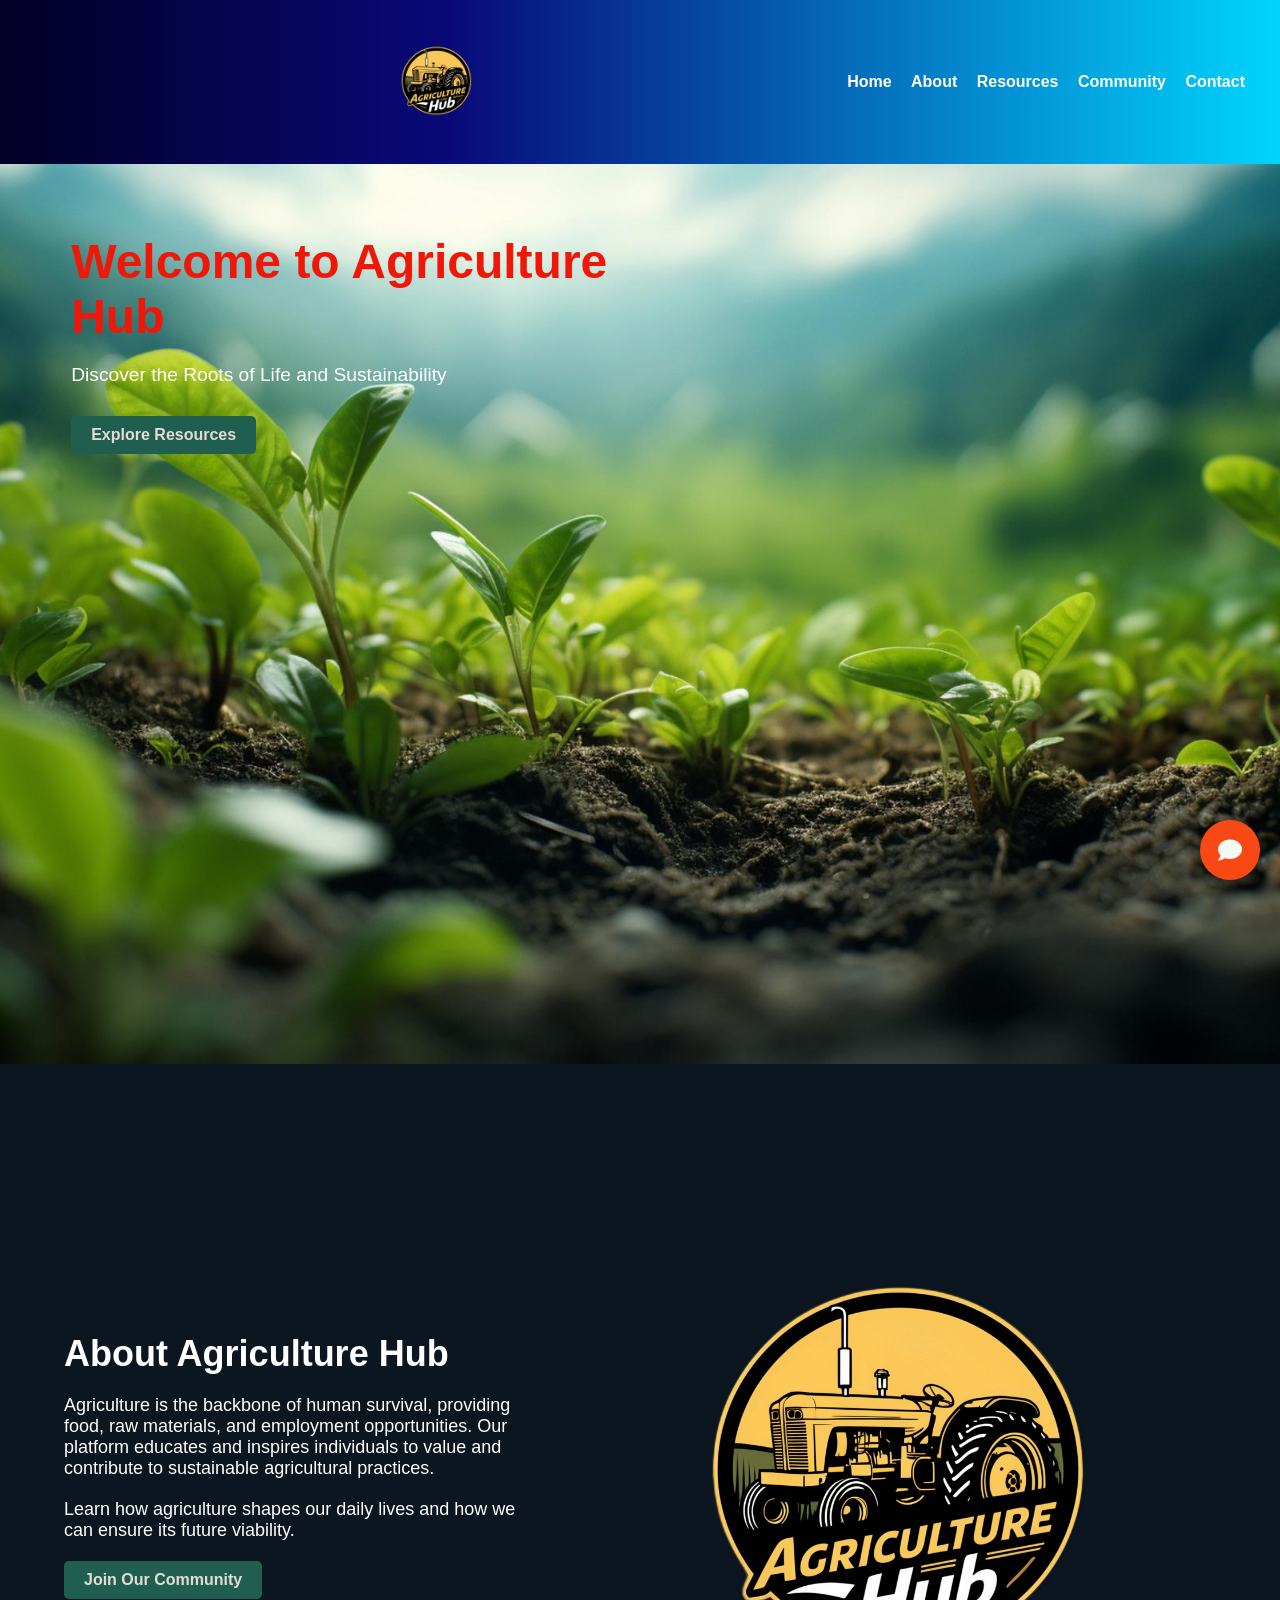
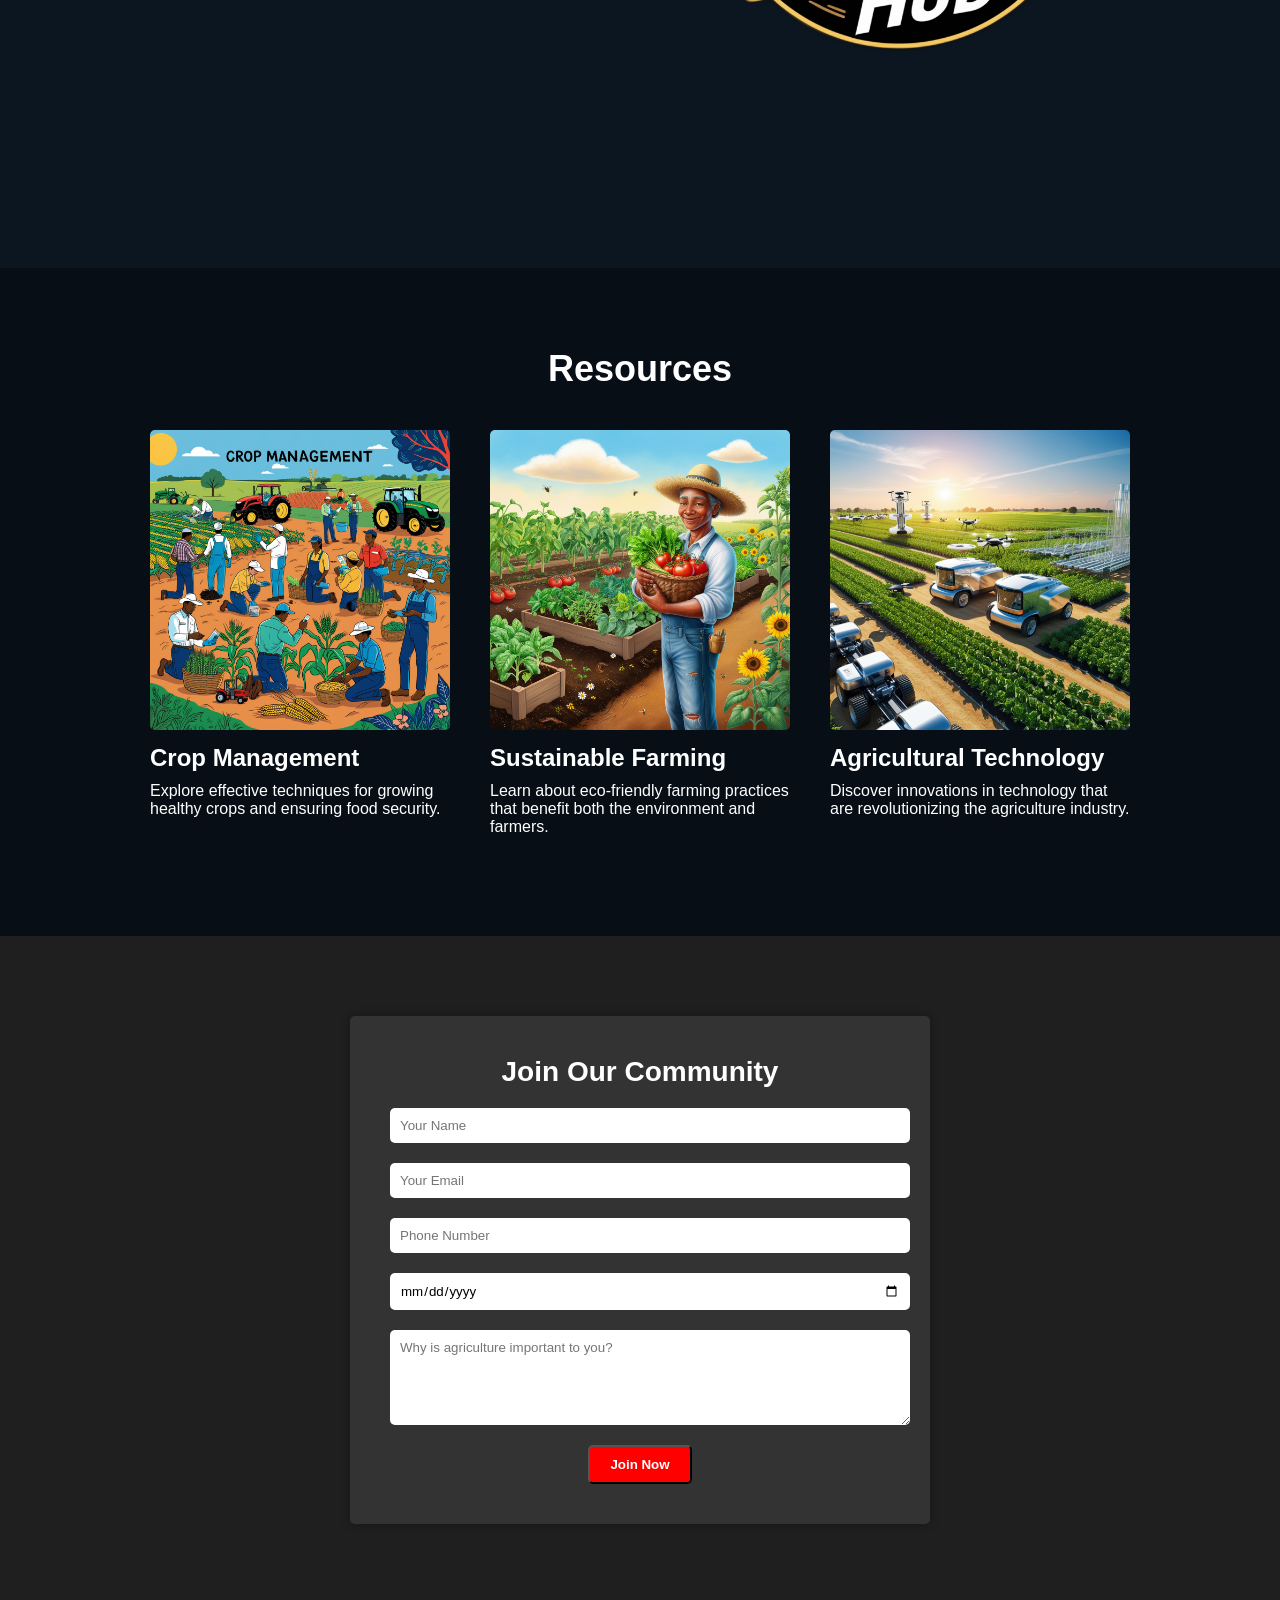
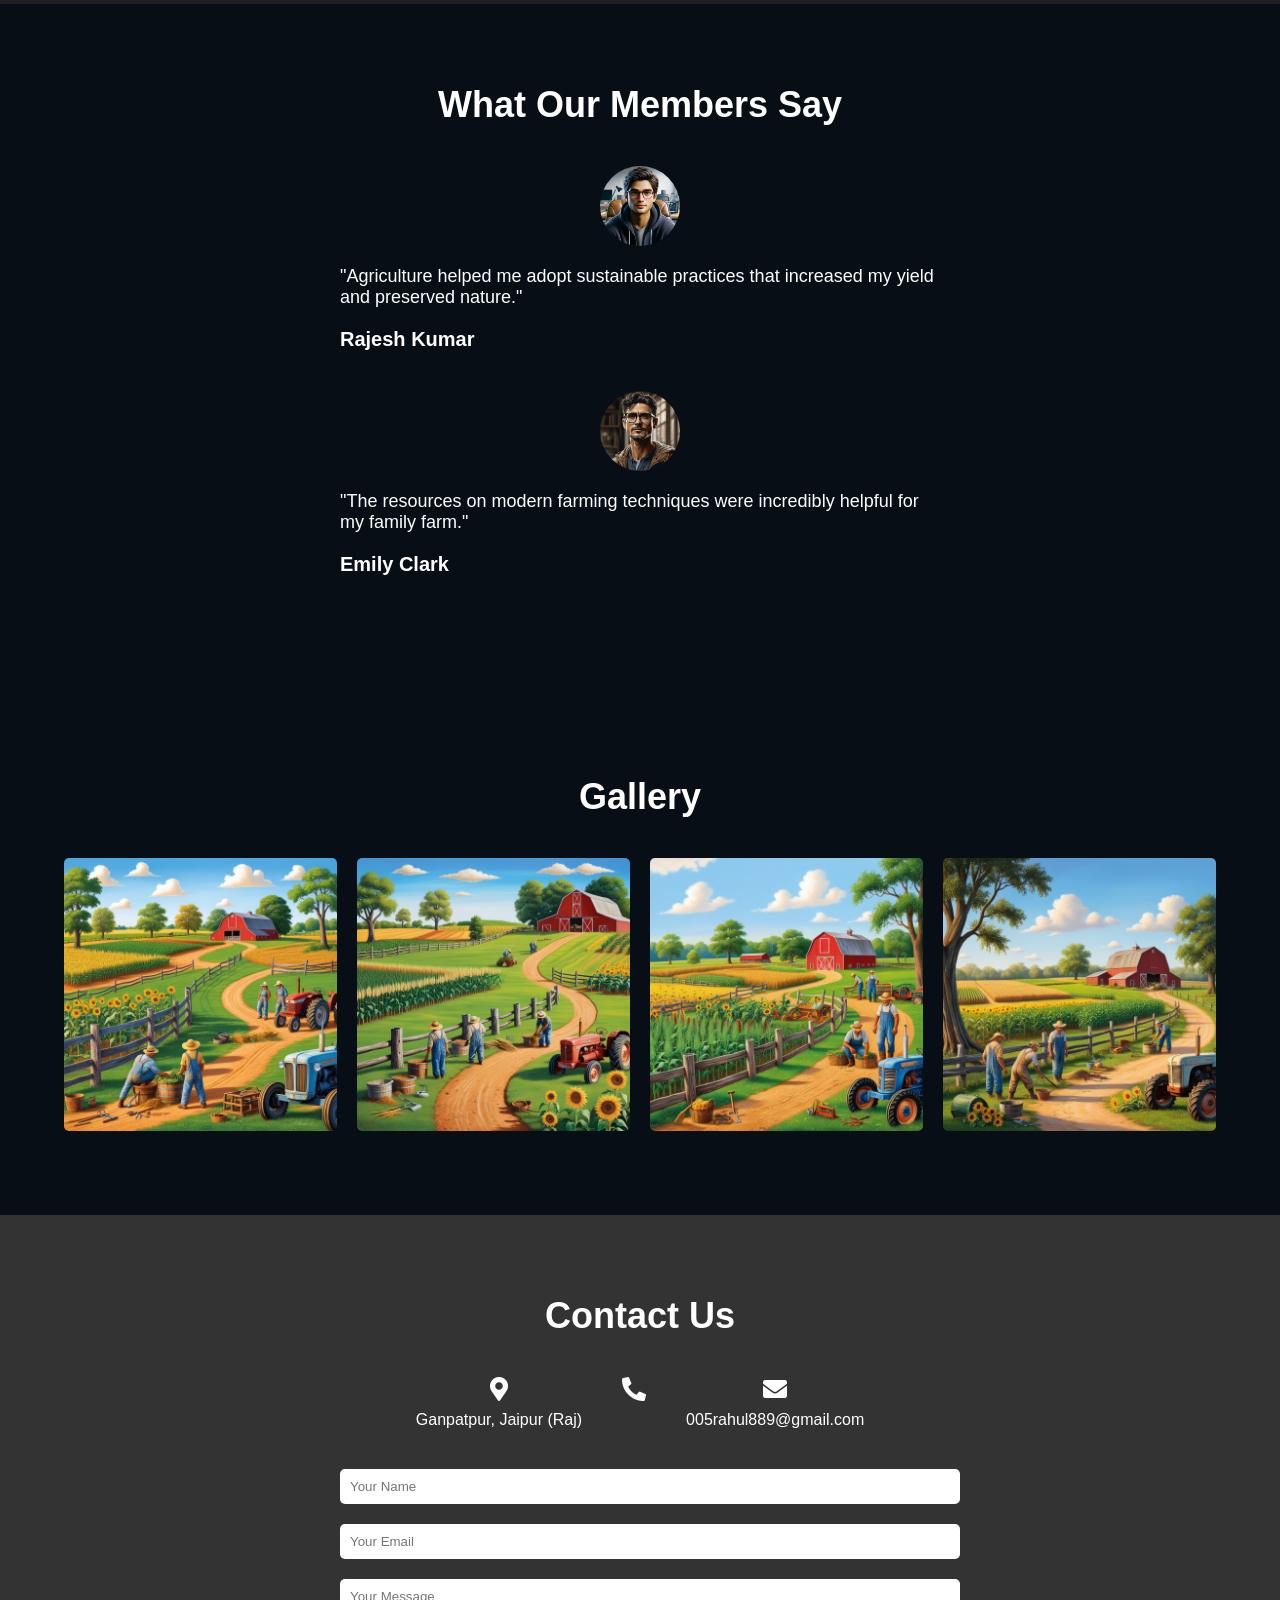
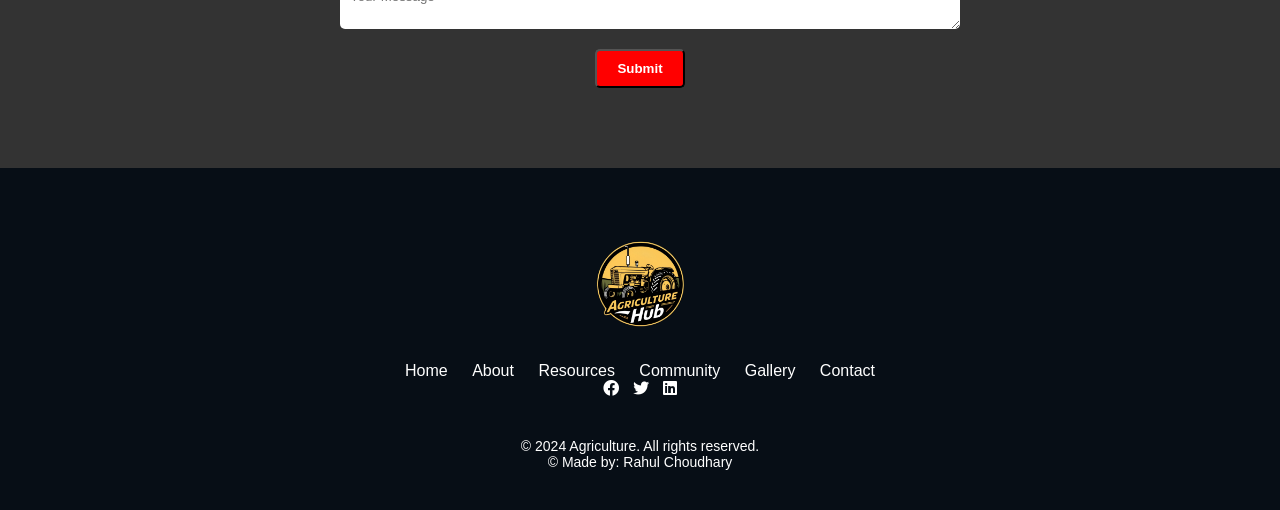
<file: index.html>
<!DOCTYPE html>
<html lang="en">

<head>
    <meta charset="UTF-8">
    <meta name="viewport" content="width=device-width, initial-scale=1.0">
    <title>Agriculture Hub</title>
    <link rel="stylesheet" type="text/css" href="styles.css">
    <link rel="stylesheet" href="https://cdnjs.cloudflare.com/ajax/libs/font-awesome/5.15.4/css/all.min.css">
    <style>
        /* Chatbot container styling */
        #chatbot-container {
            position: fixed;
            bottom: 20px;
            right: 20px;
            width: 350px;
            height: 600px;
            box-shadow: 0px 4px 10px rgba(174, 147, 147, 0.1);
            border-radius: 10px;
            overflow: hidden;
            display: none;
            /* Hidden by default */
        }

        /* Chatbot toggle button */
        #chatbot-toggle {
            position: fixed;
            bottom: 20px;
            right: 20px;
            background-color: #f84914;
            color: #f6faf5;
            border: none;
            border-radius: 90%;
            width: 60px;
            height: 60px;
            box-shadow: 0px 4px 10px rgba(0, 0, 0, 0.1);
            cursor: pointer;
            font-size: 24px;
            display: flex;
            align-items: center;
            justify-content: center;
        }

        /* Logo Styling */
        .logo img {
            width: 120px;
            height: auto;
            transition: transform 0.6s ease;
        }

        .logo img:hover {
            transform: scale(1.2);
        }

        /* Hero Section Text Animation */
        .hero-content h1 {
            font-size: 3rem;
            color: rgb(240, 23, 8);
            animation: textFade 3s infinite;
        }

        .hero-content p {
            font-size: 1.2rem;
            animation: textFade 3s infinite;
        }

        @keyframes textFade {

            0%,
            100% {
                opacity: 1;
            }

            50% {
                opacity: 0.5;
            }
        }
    </style>
</head>

<body>
    <header>
        <div class="fixed"></div>
        <div class="logo">
            <img src="35.png" alt="Agriculture Logo">
        </div>
        <nav>
            <ul>
                <li><a href="index.html">Home</a></li>
                <li><a href="#about">About</a></li>
                <li><a href="#resources">Resources</a></li>
                <li><a href="#community">Community</a></li>
                <li><a href="#contact">Contact</a></li>
            </ul>
        </nav>
    </header>

    <section class="hero">
        <div class="hero-content">
            <h1>Welcome to Agriculture Hub</h1>
            <p>Discover the Roots of Life and Sustainability</p>
            <a href="#resources" class="btn">Explore Resources</a>
        </div>
    </section>

    <section id="about" class="about dark-theme">
        <div class="about-content">
            <h2>About Agriculture Hub</h2>
            <p>Agriculture is the backbone of human survival, providing food, raw materials, and employment
                opportunities. Our platform educates and inspires individuals to value and contribute to sustainable
                agricultural practices.</p>
            <p>Learn how agriculture shapes our daily lives and how we can ensure its future viability.</p>
            <a href="#community" class="btn">Join Our Community</a>
        </div>
        <div class="about-image">
            <img src="35.png" alt="About Agriculture Insights">
        </div>
    </section>

    <section id="resources" class="menu">
        <h2>Resources</h2>
        <div class="menu-items">
            <div class="menu-item">
                <img src="10.jpg" alt="Crop Management">
                <h3>Crop Management</h3>
                <p>Explore effective techniques for growing healthy crops and ensuring food security.</p>
            </div>
            <div class="menu-item">
                <img src="11.jpg" alt="Sustainable Farming">
                <h3>Sustainable Farming</h3>
                <p>Learn about eco-friendly farming practices that benefit both the environment and farmers.</p>
            </div>
            <div class="menu-item">
                <img src="12.jpg" alt="Agricultural Technology">
                <h3>Agricultural Technology</h3>
                <p>Discover innovations in technology that are revolutionizing the agriculture industry.</p>
            </div>
        </div>
    </section>

    <section id="community" class="reservations">
        <div class="reservation-form">
            <h2>Join Our Community</h2>
            <form action="https://api.web3forms.com/submit" method="POST">
                <input type="hidden" name="access_key" value="a7051581-a29c-4722-bcbe-8523dd9a3f67">
                <input type="text" name="name" placeholder="Your Name" required>
                <input type="email" name="email" placeholder="Your Email" required>
                <input type="tel" name="phone" placeholder="Phone Number" required>
                <input type="date" name="date" required>
                <textarea name="message" placeholder="Why is agriculture important to you?" rows="5"></textarea>
                <button type="submit">Join Now</button>
            </form>
        </div>
    </section>

    <section class="testimonials">
        <h2>What Our Members Say</h2>
        <div class="testimonial">
            <img src="1.png" alt="Farmer 1">
            <p>"Agriculture helped me adopt sustainable practices that increased my yield and preserved nature."</p>
            <h4>Rajesh Kumar</h4>
        </div>
        <div class="testimonial">
            <img src="2.png" alt="Farmer 2">
            <p>"The resources on modern farming techniques were incredibly helpful for my family farm."</p>
            <h4>Emily Clark</h4>
        </div>
    </section>

    <section id="gallery" class="gallery">
        <h2>Gallery</h2>
        <div class="image-grid">
            <div class="image-item">
                <img src="6.jpg" alt="Farm Land">
            </div>
            <div class="image-item">
                <img src="7.jpg" alt="Organic Farming">
            </div>
            <div class="image-item">
                <img src="8.jpg" alt="Farming Machinery">
            </div>
            <div class="image-item">
                <img src="9.jpg" alt="Community Work">
            </div>
        </div>
    </section>

    <section id="contact" class="contact">
        <div class="contact-container">
            <h2>Contact Us</h2>
            <div class="contact-info">
                <div class="info-item">
                    <i class="fas fa-map-marker-alt"></i>
                    <p>Ganpatpur, Jaipur (Raj)</p>
                </div>
                <div class="info-item">
                    <i class="fas fa-phone-alt"></i>
                    <p></p>
                </div>
                <div class="info-item">
                    <i class="fas fa-envelope"></i>
                    <p>005rahul889@gmail.com</p>
                </div>
            </div>
            <div class="contact-form">
                <form action="https://api.web3forms.com/submit" method="POST" class="contact-left">
                    <input type="hidden" name="access_key" value="8e72259e-111a-4cf9-973b-18d30b0e5052">
                    <input type="text" name="name" placeholder="Your Name" class="contact-inputs" required>
                    <input type="email" name="email" placeholder="Your Email" class="contact-inputs" required>
                    <textarea name="message" placeholder="Your Message" class="contact-inputs" required></textarea>
                    <button type="submit">Submit</button>
                </form>
            </div>
        </div>
    </section>

    <!-- Chatbot Section -->
    <div id="chatbot-container">
        <iframe
            src="https://cdn.botpress.cloud/webchat/v2.2/shareable.html?configUrl=https://files.bpcontent.cloud/2024/12/22/05/20241222054609-XI889B5Z.json"
            style="border: none; width: 100%; height: 100%;" title="Chatbot"></iframe>
    </div>

    <!-- Chatbot toggle button -->
    <button id="chatbot-toggle">
        <i class="fas fa-comment"></i>
    </button>

    <script>
        // Script to toggle chatbot visibility
        const chatbotContainer = document.getElementById('chatbot-container');
        const chatbotToggle = document.getElementById('chatbot-toggle');

        chatbotToggle.addEventListener('click', () => {
            const isChatbotVisible = chatbotContainer.style.display === 'block';
            chatbotContainer.style.display = isChatbotVisible ? 'none' : 'block';
        });
    </script>

    <footer class="footer">
        <div class="footer-content">
            <div class="footer-logo">
                <img src="35.png" alt="Agriculture Insights Logo">
            </div>
            <nav class="footer-links">
                <a href="index.html">Home</a>
                <a href="#about">About</a>
                <a href="#resources">Resources</a>
                <a href="#community">Community</a>
                <a href="#gallery">Gallery</a>
                <a href="#contact">Contact</a>
            </nav>
            <div class="footer-social">
                <a href="#"><i class="fab fa-facebook"></i></a>
                <a href="#"><i class="fab fa-twitter"></i></a>
                <a href="#"><i class="fab fa-linkedin"></i></a>
            </div>
        </div>
        <p class="footer-text">&copy; 2024 Agriculture. All rights reserved.</p>
        <p class="footer-text">&copy; Made by: Rahul Choudhary</p>
    </footer>
</body>

</html>
</file>
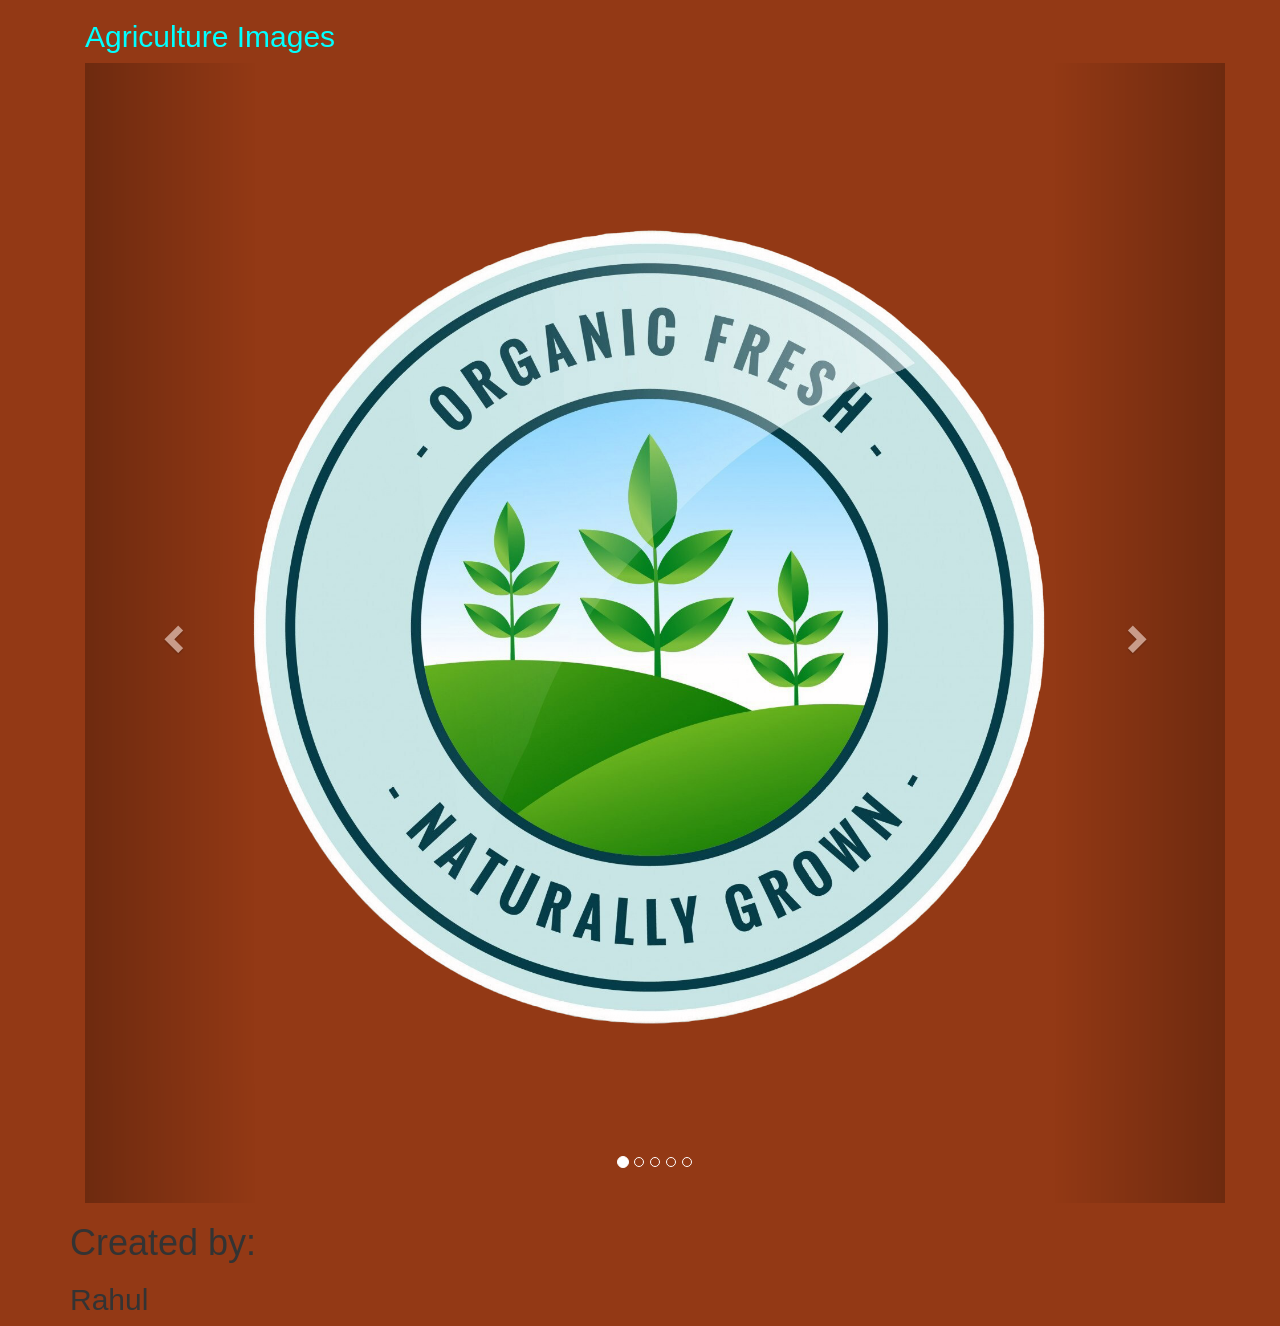
<file: boot.html>
<!DOCTYPE html>
<html lang="en">
<head>
    <meta charset="UTF-8">
    <meta name="viewport" content="width=device-width, initial-scale=1.0">
    <title>Document</title>
    <link rel="stylesheet" href="https://maxcdn.bootstrapcdn.com/bootstrap/3.4.1/css/bootstrap.min.css">
    
    <script src="https://ajax.googleapis.com/ajax/libs/jquery/3.5.1/jquery.min.js"></script>
    
    <script src="https://maxcdn.bootstrapcdn.com/bootstrap/3.4.1/js/bootstrap.min.js"></script>
    <style>
        body{
            background-color: rgb(147, 57, 21);
            background-image: url();
        }
    </style>

</head>
<body>
    <div class="container">
        <div class="container">
        
            <h2 style="color: aqua;">Agriculture Images</h2>
        
            <div id="myCarousel" class="carousel slide" data-ride="carousel">
        
        
                <ol class="carousel-indicators">
        
                    <li data-target="#myCarousel" data-slide-to="0" class="active"></li>
        
                    <li data-target="#myCarousel" data-slide-to="1"></li>
        
                    <li data-target="#myCarousel" data-slide-to="2"></li>
                    <li data-target="#myCarousel" data-slide-to="3"></li>
                    <li data-target="#myCarousel" data-slide-to="4"></li>
        
                </ol>
        
                <div class="carousel-inner">
        
                    <div class="item active">
        
                        <img src="t.png" alt="Image 1">
        
                    </div>
        
                    <div class="item">
        
                        <img src="11.jpg" alt="Image 2">
        
                    </div>
        
                    <div class="item">
        
                        <img src="35.png" alt="Penguin">
        
                    </div>
                    <div class="item">
                    
                        <img src="6.jpg" alt="Penguin">
                    
                    </div>
                    <div class="item">
                    
                        <img src="2.png" alt="Penguin">
                    
                    </div>
        
                </div>
        
        
                <a class="left carousel-control" href="#myCarousel" data-slide="prev">
        
                    <span class="glyphicon glyphicon-chevron-left"></span>
        
                    <span class="sr-only">Previous</span>
        
                </a>
        
                <a class="right carousel-control" href="#myCarousel" data-slide="next">
        
                    <span class="glyphicon glyphicon-chevron-right"></span>
        
                    <span class="sr-only">Next</span>
        
                </a>
        
            </div>
        
        </div>

    <h1> Created by: <h2> Rahul</h2></h1>
</body>
</html>
</file>
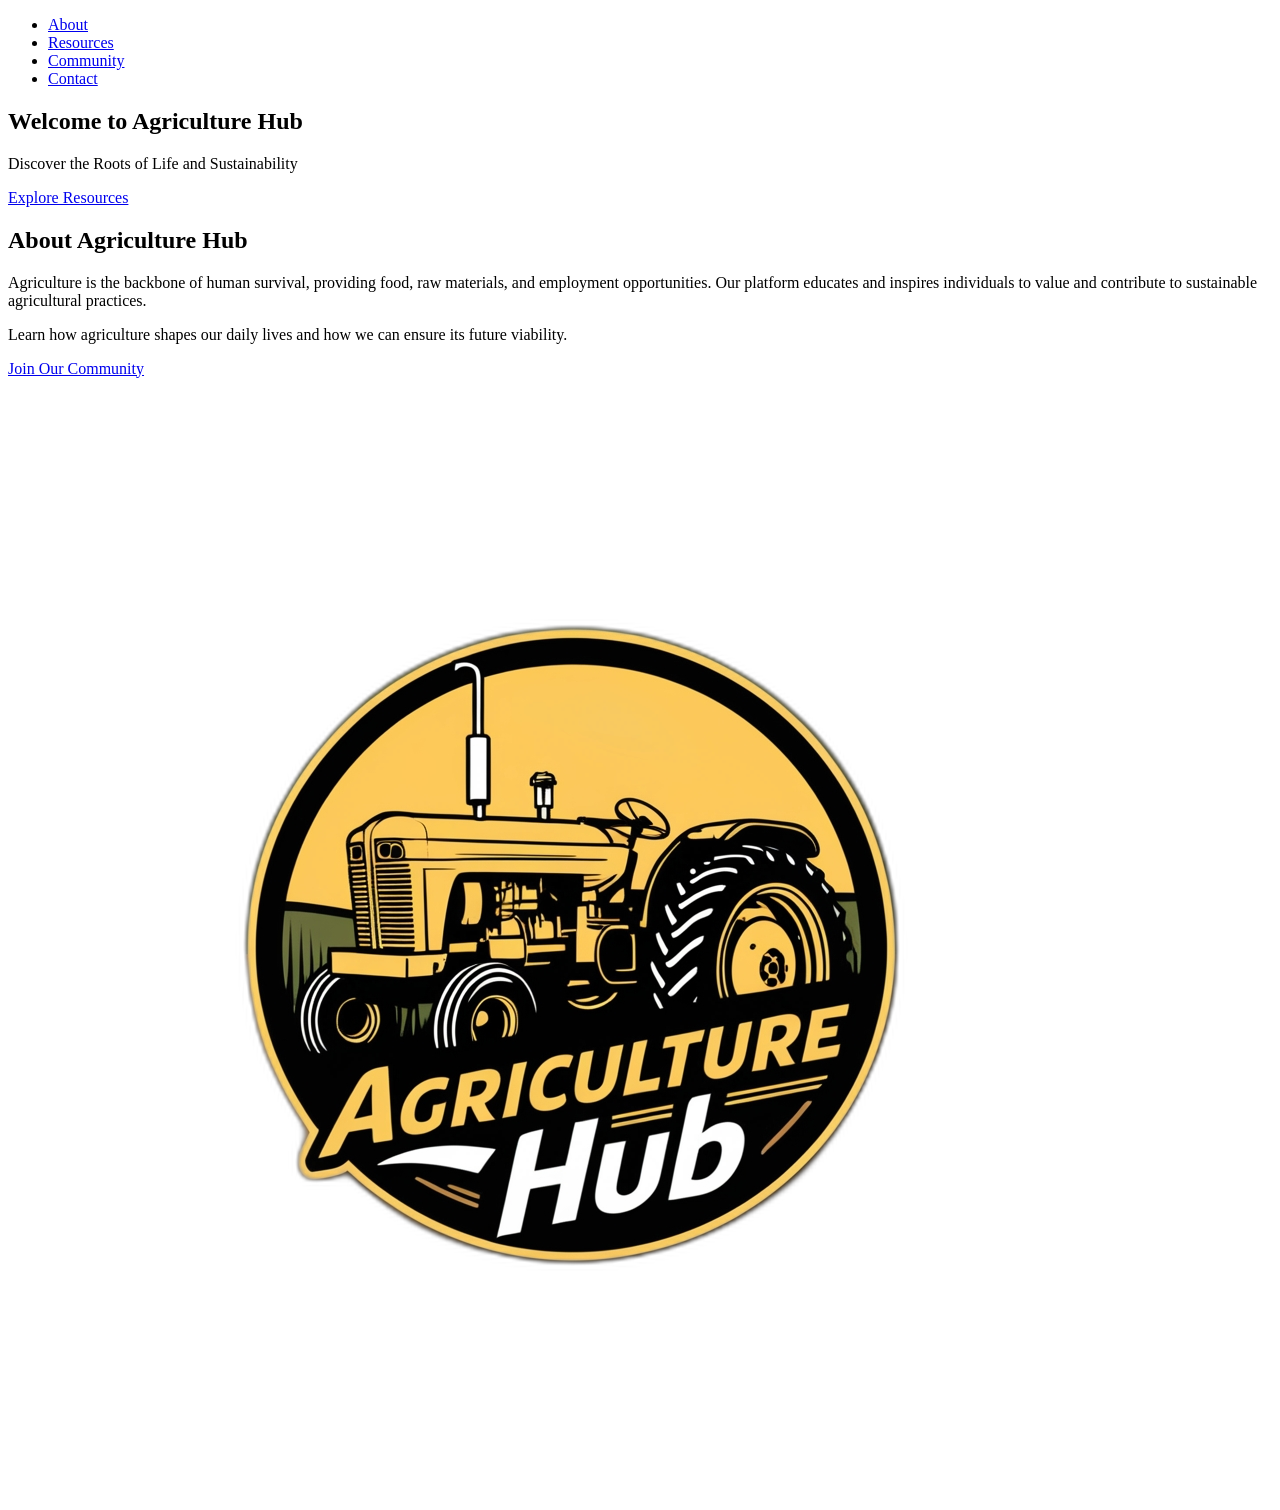
<file: new.html>
<!DOCTYPE html>
<html lang="en">
<head>
    <meta charset="UTF-8">
    <meta name="viewport" content="width=device-width, initial-scale=1.0">
    <title>Document</title>
</head>
<body>
    </div>
    <nav>
        <ul>
    
            <li><a href="#about">About</a></li>
            <li><a href="#resources">Resources</a></li>
            <li><a href="#community">Community</a></li>
            <li><a href="#contact">Contact</a></li>
        </ul>
    </nav>
    </header>
    
    <section class="hero">
        <div class="hero-content">
            <h1>Welcome to Agriculture Hub</h1>
            <p>Discover the Roots of Life and Sustainability</p>
            <a href="#resources" class="btn">Explore Resources</a>
        </div>
    </section>
    
    <section id="about" class="about dark-theme">
        <div class="about-content">
            <h2>About Agriculture Hub</h2>
            <p>Agriculture is the backbone of human survival, providing food, raw materials, and employment
                opportunities. Our platform educates and inspires individuals to value and contribute to sustainable
                agricultural practices.</p>
            <p>Learn how agriculture shapes our daily lives and how we can ensure its future viability.</p>
            <a href="#community" class="btn">Join Our Community</a>
        </div>
        <div class="about-image">
            <img src="35.png" alt="About Agriculture Insights">
        </div>
    </section>
</body>
</html>
</file>
<file: styles.css>
* {
  margin: 0;
  padding: 0;
  font-family: 'Noto Sans', sans-serif;
}



/*header*/

header {
  background: linear-gradient(90deg, rgba(2, 0, 36, 1) 0%, rgba(9, 9, 121, 1) 35%, rgba(0, 212, 255, 1) 100%);
  padding: 20px;
  display: flex;
  align-items: center;
  justify-content: space-between;
}

.logo img {
  height: 60px;
  margin-left: 5px;
}

nav ul {
  list-style: none;
  margin: 0;
  padding: 0;
}

nav ul li {
  display: inline-block;
  margin-right: 15px;
}

nav ul li a {
  text-decoration: none;
  color: white;
  font-weight: bold;
  transition: color 0.3s ease;
}

nav ul li a:hover {
  color: #ff0000;
}

/*hero*/

.hero {
  background-image: url("16.jpg");
  background-size: cover;
  background-position: center;
  height: 100vh;
  display: flex;


  text-align: left;
  color: #fff;
}

.hero-content {
  max-width: 600px;
  padding: 20px;
  margin-top: 50px;
  margin-left: 4%;

}

.hero-content h1 {
  font-size: 48px;
  margin-bottom: 20px;
}

.hero-content p {
  font-size: 24px;
  margin-bottom: 30px;
}

.btn {
  display: inline-block;
  background-color: #205f50;
  color: #e6dad9;
  padding: 10px 20px;
  border-radius: 5px;
  text-decoration: none;
  font-weight: bold;
  transition: background-color 0.3s ease;
}

.btn:hover {
  background-color: #982a2a;
}

/*about*/

.about {
  display: flex;
  align-items: center;
  padding: 80px 0;
}

.about-content {
  flex: 1;
  max-width: 600px;
  padding-right: 50px;
  color: #fff;
  margin-left: 5%;


}

.about h2 {
  font-size: 36px;
  margin-bottom: 20px;
}

.about p {
  font-size: 18px;
  margin-bottom: 20px;
}

.about-image {
  max-width: 50%;
  margin-right: 5%;
}

.about-image img {
  max-width: 100%;
  height: auto;
  border-radius: 5px;
}

.dark-theme {
  background-color: #0c1621;
}


/* menu*/
.menu {
  padding: 80px 0;
  text-align: center;
  background-color: #070e16;
}

.menu h2 {
  font-size: 36px;
  margin-bottom: 40px;
  color: #ffffff;
}

.menu-items {
  display: flex;
  justify-content: center;
}

.menu-item {
  max-width: 300px;
  margin: 0 20px;
  text-align: left;
}

.menu-item img {
  max-width: 100%;
  height: auto;
  border-radius: 5px;
  margin-bottom: 10px;
}

.menu-item h3 {
  font-size: 24px;
  margin-bottom: 10px;
  color: #ffffff;
}

.menu-item p {
  font-size: 16px;
  margin-bottom: 20px;
  color: #ffffff;
}

/* reservations*/

.reservations {
  background-color: #1f1f1f;
  padding: 80px 0;
  text-align: center;
}

.reservation-form {
  max-width: 500px;
  margin: 0 auto;
  background-color: #333;
  padding: 40px;
  border-radius: 5px;
  box-shadow: 0 0 10px rgba(0, 0, 0, 0.3);
}

.reservation-form h2 {
  color: #fff;
  font-size: 28px;
  margin-bottom: 20px;
}

.reservation-form form input,
.reservation-form form textarea {
  display: block;
  width: 100%;
  padding: 10px;
  margin-bottom: 20px;
  border-radius: 5px;
  border: none;
}

.reservation-form form button {
  display: inline-block;
  background-color: #ff0000;
  color: #fff;
  padding: 10px 20px;
  border-radius: 5px;
  text-decoration: none;
  font-weight: bold;
  transition: background-color 0.3s ease;
}

.reservation-form form button:hover {
  background-color: #537e83;
  cursor: pointer;
}


/* Testimonials Section*/

.testimonials {
  padding: 80px 0;
  text-align: center;
  background-color: #070e16;
}

.testimonials h2 {
  font-size: 36px;
  margin-bottom: 40px;
  color: #fff;
}

.testimonial {
  max-width: 600px;
  margin: 0 auto 40px;
  text-align: left;
}

.testimonial img {
  display: block;
  width: 80px;
  height: 80px;
  border-radius: 50%;
  margin: 0 auto 20px;
}

.testimonial p {
  font-size: 18px;
  margin-bottom: 20px;
  color: #fff;
}

.testimonial h4 {
  font-size: 20px;
  font-weight: bold;
  color: #fff;
}


/* Gallery Section*/

.gallery {
  padding: 80px 0;
  text-align: center;
  background-color: #070e16;
}

.gallery h2 {
  font-size: 36px;
  margin-bottom: 40px;
  color: #fff;
}

.image-grid {
  display: grid;
  grid-template-columns: repeat(4, 1fr);
  grid-gap: 20px;
  margin-left: 5%;
  margin-right: 5%;
}

.image-item img {
  width: 100%;
  height: auto;
  border-radius: 5px;
}


/* Contact Section*/

.contact {
  background-color: #333;
  padding: 80px 0;
  text-align: center;
  color: #fff;
}

.contact-container {
  max-width: 600px;
  margin: 0 auto;
}

.contact h2 {
  font-size: 36px;
  margin-bottom: 40px;
}

.contact-info {
  display: flex;
  justify-content: center;
  margin-bottom: 40px;
}

.info-item {
  margin: 0 20px;
  text-align: center;
}

.info-item i {
  font-size: 24px;
  margin-bottom: 10px;
}

.contact-form input,
.contact-form textarea {
  display: block;
  width: 100%;
  padding: 10px;
  margin-bottom: 20px;
  border-radius: 5px;
  border: none;
}

.contact-form textarea {
  resize: vertical;
}

.contact-form button {
  display: inline-block;
  background-color: #ff0000;
  color: #fff;
  padding: 10px 20px;
  border-radius: 5px;
  text-decoration: none;
  font-weight: bold;
  transition: background-color 0.3s ease;
}

.contact-form button:hover {
  background-color: #1a6368;
  cursor: pointer;
}


/* Footer*/

.footer {
  background-color: #070e16;
  padding: 40px 0;
  color: #fff;
  text-align: center;
}

.footer-content {
  display: flex;
  flex-direction: column;
  align-items: center;
  margin-bottom: 40px;
}

.footer-logo img {
  max-width: 150px;
}

.footer-links a {
  color: #fff;
  margin: 0 10px;
  text-decoration: none;
}

.footer-social a {
  color: #fff;
  margin: 0 5px;
  text-decoration: none;
}

.footer-text {
  font-size: 14px;
}


.banner {
  width: 100%;
  height: 100vh;
  background-image: linear-gradient(rgba(0, 0, 0, 0.40), rgba(0, 0, 0, 0.40));
  background-position: center;
  background-size: center;
}
</file>
